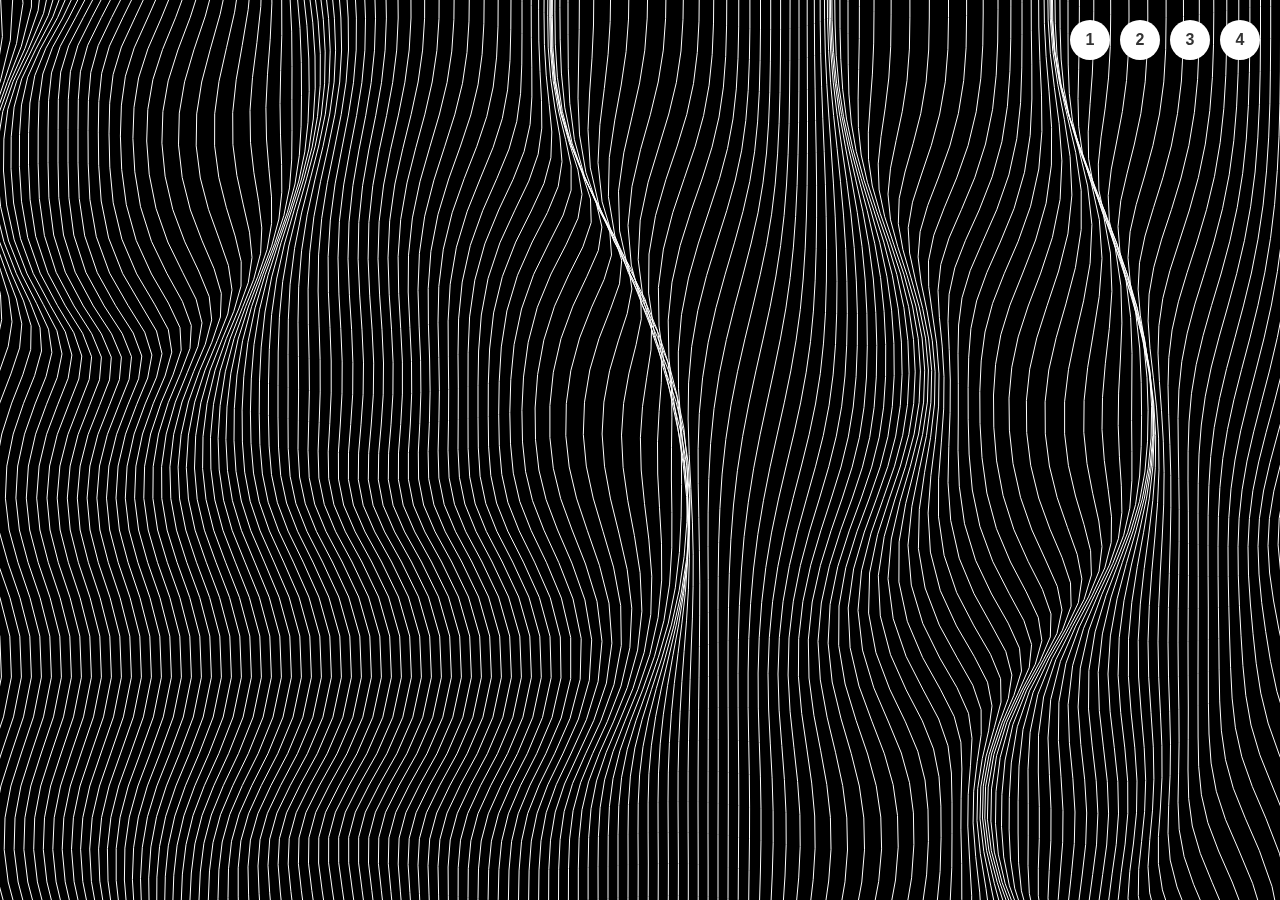
<file: index.html>
<!DOCTYPE html>
<html lang="en">

<head>
  <meta charset="UTF-8">
  <title>Sky Patithan</title>
  <link rel="stylesheet" href="./style.css">
</head>

<body>
  <div class="nav-container">
    <a href="./index.html" class="nav-btn" title="Wavy Lines">1</a>
    <a href="./dots-field/index.html" class="nav-btn" title="Dots Field">2</a>
    <a href="./hero-mask-reveal/index.html" class="nav-btn" title="Hero Mask Reveal">3</a>
    <a href="./rainbow/index.html" class="nav-btn" title="Rainbow">4</a>
  </div>

  <a-waves>
    <canvas class="js-canvas"></canvas>
  </a-waves><!-- .a-waves -->
  <script src="./script.js"></script>

</body>

</html>
</file>
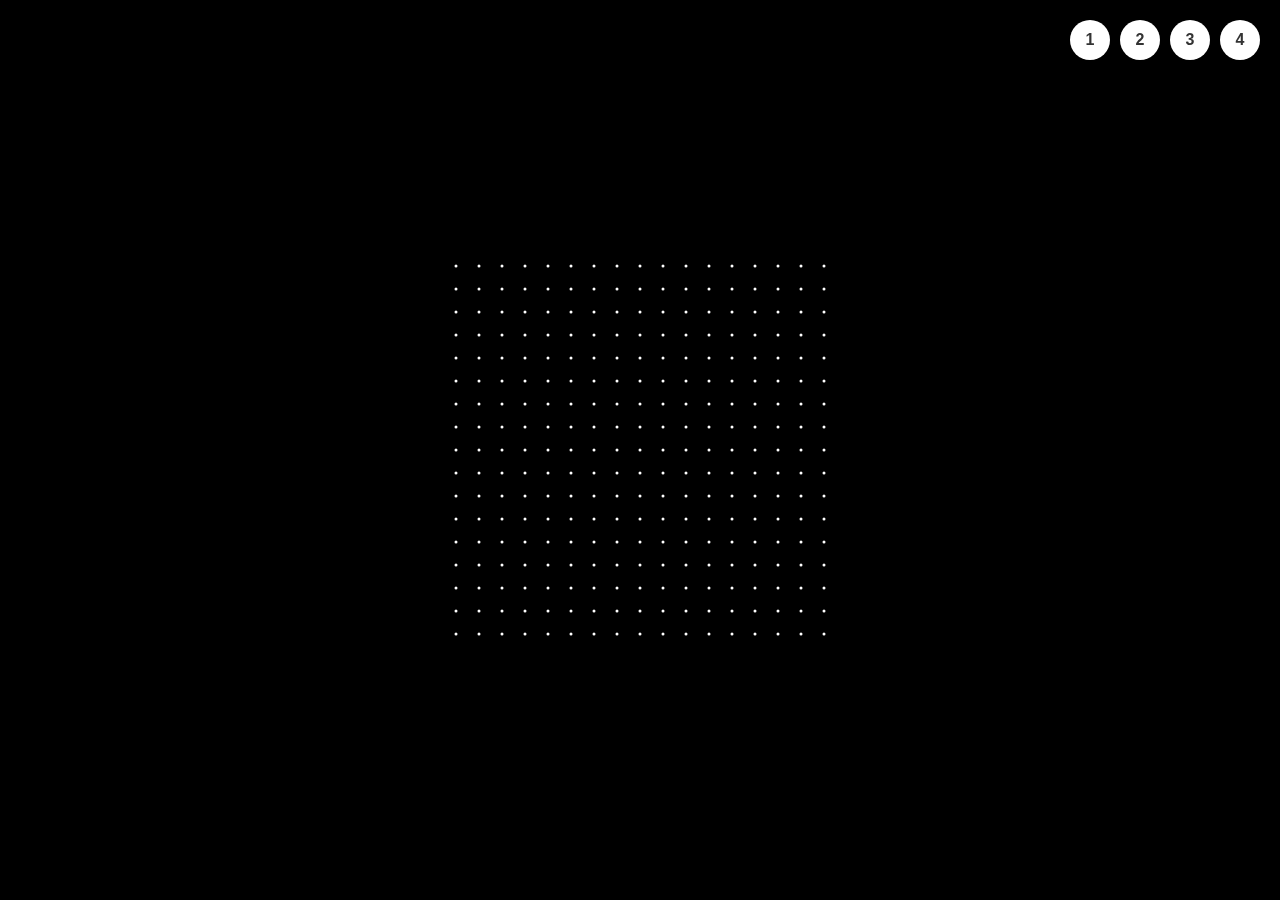
<file: dots-field/index.html>
<!DOCTYPE html>
<html lang="en">

<head>
  <meta charset="UTF-8">
  <title>Sky Patithan</title>

  <link rel="stylesheet" href="./style.css">

</head>

<body>
  <div class="nav-container">
    <a href="../index.html" class="nav-btn" title="Wavy Lines">1</a>
    <a href="./index.html" class="nav-btn" title="Dots Field">2</a>
    <a href="../hero-mask-reveal/index.html" class="nav-btn" title="Hero Mask Reveal">3</a>
    <a href="../rainbow/index.html" class="nav-btn" title="Rainbow">4</a>
  </div>

  <svg xmlns="http://www.w3.org/2000/svg" width="400" height="400" viewBox="0 0 400 400" overflow="visible"></svg>
  <script src="./script.js"></script>

</body>

</html>
</file>
<file: style.css>
body {
  width: 100vw;
  height: 100vh;
  margin: 0;
  padding: 0;
  overflow: hidden;
  background: black;
}

a-waves {
  --x: -0.5rem;
  --y: 50%;
  position: absolute;
  top: 0;
  left: 0;
  margin: 0;
  padding: 0;
  width: 100%;
  height: 100%;
  overflow: hidden;
}

a-waves:before {
  position: absolute;
  top: 0;
  left: 0;
  width: 0.5rem;
  height: 0.5rem;
  background: #160000;
  border-radius: 50%;
  transform: translate3d(calc(var(--x) - 50%), calc(var(--y) - 50%), 0);
  will-change: transform;
  content: "";
}

a-waves canvas {
  display: block;
  width: 100%;
  height: 100%;
}

.nav-container {
  position: fixed;
  top: 20px;
  right: 20px;
  z-index: 1000;
  display: flex;
  gap: 10px;
}

.nav-btn {
  width: 40px;
  height: 40px;
  background: white;
  color: #333;
  border-radius: 50%;
  text-decoration: none;
  font-family: sans-serif;
  font-weight: bold;
  display: flex;
  justify-content: center;
  align-items: center;
  box-shadow: 0 2px 5px rgba(0, 0, 0, 0.2);
  transition: transform 0.2s, background 0.2s;
}

.nav-btn:hover {
  transform: scale(1.1);
  background: #f0f0f0;
}
</file>
<file: dots-field/style.css>
body {
  display: flex;
  width: 100vw;
  height: 100vh;
  margin: 0;
  padding: 0;
  overflow: hidden;
  align-items: center;
  justify-content: center;
  background: black;
  user-select: none;
  -webkit-user-select: none;
  overscroll-behavior: none;
  touch-action: none;
}

svg {
  overflow: visible !important;
}

svg circle {
  fill: white;
}

.nav-container {
  position: fixed;
  top: 20px;
  right: 20px;
  z-index: 1000;
  display: flex;
  gap: 10px;
}

.nav-btn {
  width: 40px;
  height: 40px;
  background: white;
  color: #333;
  border-radius: 50%;
  text-decoration: none;
  font-family: sans-serif;
  font-weight: bold;
  display: flex;
  justify-content: center;
  align-items: center;
  box-shadow: 0 2px 5px rgba(0, 0, 0, 0.2);
  transition: transform 0.2s, background 0.2s;
}

.nav-btn:hover {
  transform: scale(1.1);
  background: #f0f0f0;
}
</file>
